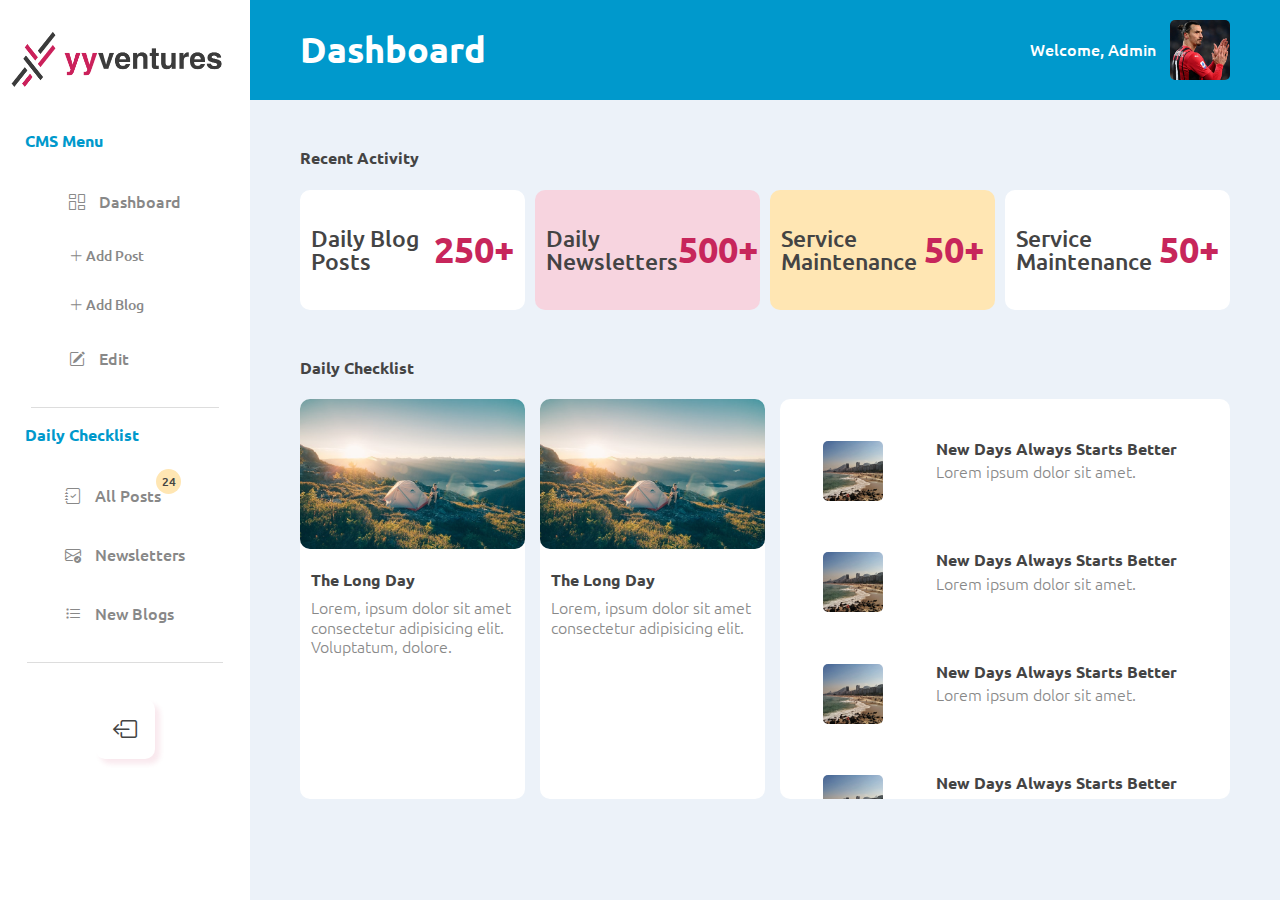
<file: index.html>
<!DOCTYPE html>
<html lang="en">
<head>
    <meta charset="UTF-8">
    <meta http-equiv="X-UA-Compatible" content="IE=edge">
    <meta name="viewport" content="width=device-width, initial-scale=1.0">
    <link rel="stylesheet" href="./styles/index.css">
    <link rel="stylesheet" href="https://cdn.jsdelivr.net/npm/bootstrap-icons@1.8.1/font/bootstrap-icons.css">
    <title>YY Ventures Admin Dashboard</title>
</head>
<body>
    <!-- main -->
    <section class="main-container">
        <aside class="aside-left">
            <section class="logo-container">
                <img src="./assets/yyv-logo.png" alt="">
            </section>
            <section class="title-container">
                <h6>CMS Menu</h6>
            </section>
            <section class="menu-list">
                <ul>
                    <li><a href="#"><i class="bi bi-columns-gap"></i> Dashboard</a></li>
                    <button id="accordion"><i class="bi bi-plus-lg"></i> Add Post</button>
                    <li class="append"><a href="#"><i class="bi bi-dot"></i>Add Post</a></li>
                    <button id="accordion"><i class="bi bi-plus-lg"></i> Add Blog</button>
                    <li class="append"><a href="#"><i class="bi bi-dot"></i>Add Blog</a></li>
                    <li><a href="#"><i class="bi bi-pencil-square"></i> Edit</a></li>
                </ul>
            </section>
            <section class="title-container">
                <h6>Daily Checklist</h6>
            </section>
            <section class="post-list">
                <ul>
                    <li><a href="#"><i class="bi bi-journal-check"></i> All Posts <span class="notified">24</span></a></li>
                    <li><a href="#"><i class="bi bi-envelope-check"></i> Newsletters</a></li>
                    <li><a href="#"><i class="bi bi-list-task"></i> New Blogs</a></li>
                </ul>
            </section>
            <section class="log-out">
                <button title="logout"><i class="bi bi-box-arrow-left"></i></button>
            </section>
        </aside>
        <main class="main-center">
            <section class="main-center-header">
                <div>
                    <h3>Dashboard</h3>
                </div>
                <div class="main-center-header-content flex-around">
                    <p>Welcome, Admin</p>
                    <img src="./assets/players/ibrahimovic.jpg" alt="" id="profileBtn">
                    <div class="profile-container" id="profileContainer">
                        <ul>
                            <li><a href="#">Profile</a></li>
                            <li><a href="#">Edit Profile</a></li>
                            <li><a href="#">Logout</a></li>
                        </ul>
                    </div>
                </div>
            </section>
            <section class="title-container-1">
                <h6>Recent Activity</h6>
            </section>
            <section class="performance-container">
                <div class="performance">
                    <h5>Daily Blog Posts</h5>
                    <h3>250+</h3>
                </div>
                <div class="performance">
                    <h5>Daily Newsletters</h5>
                    <h3>500+</h3>
                </div>
                <div class="performance">
                    <h5>Service Maintenance</h5>
                    <h3>50+</h3>
                </div>
                <div class="performance">
                    <h5>Service Maintenance</h5>
                    <h3>50+</h3>
                </div>
            </section>
            <section class="title-container-2">
                <h6>Daily Checklist</h6>
            </section>
            <section class="latest-posts">
                <div class="daily-post">
                    <div>
                        <img src="./assets/post.jpg" alt="">
                    </div>
                    <div class="post-content">
                        <h6>The Long Day</h6>
                        <p>Lorem, ipsum dolor sit amet consectetur adipisicing elit. Voluptatum, dolore.</p>
                    </div>
                </div>
                <div class="daily-post">
                    <div>
                        <img src="./assets/post.jpg" alt="">
                    </div>
                    <div class="post-content">
                        <h6>The Long Day</h6>
                        <p>Lorem, ipsum dolor sit amet consectetur adipisicing elit.</p>
                    </div>
                </div>
                <div class="daily-checklist">
                    <ul>
                        <li>
                            <div>
                                <img src="./assets/list.jpg" alt="">
                            </div>
                            <div class="px-10">
                                <h6>New Days Always Starts Better</h6>
                                <p>Lorem ipsum dolor sit amet.</p>
                            </div>
                        </li>
                        <li>
                            <div>
                                <img src="./assets/list.jpg" alt="">
                            </div>
                            <div class="px-10">
                                <h6>New Days Always Starts Better</h6>
                                <p>Lorem ipsum dolor sit amet.</p>
                            </div>
                        </li>
                        <li>
                            <div>
                                <img src="./assets/list.jpg" alt="">
                            </div>
                            <div class="px-10">
                                <h6>New Days Always Starts Better</h6>
                                <p>Lorem ipsum dolor sit amet.</p>
                            </div>
                        </li>
                        <li>
                            <div>
                                <img src="./assets/list.jpg" alt="">
                            </div>
                            <div class="px-10">
                                <h6>New Days Always Starts Better</h6>
                                <p>Lorem ipsum dolor sit amet.</p>
                            </div>
                        </li>
                    </ul>
                </div>
            </section>
        </main>
    </section>
    <script src="./scripts/accordion.js"></script>
</body>
</html>
</file>
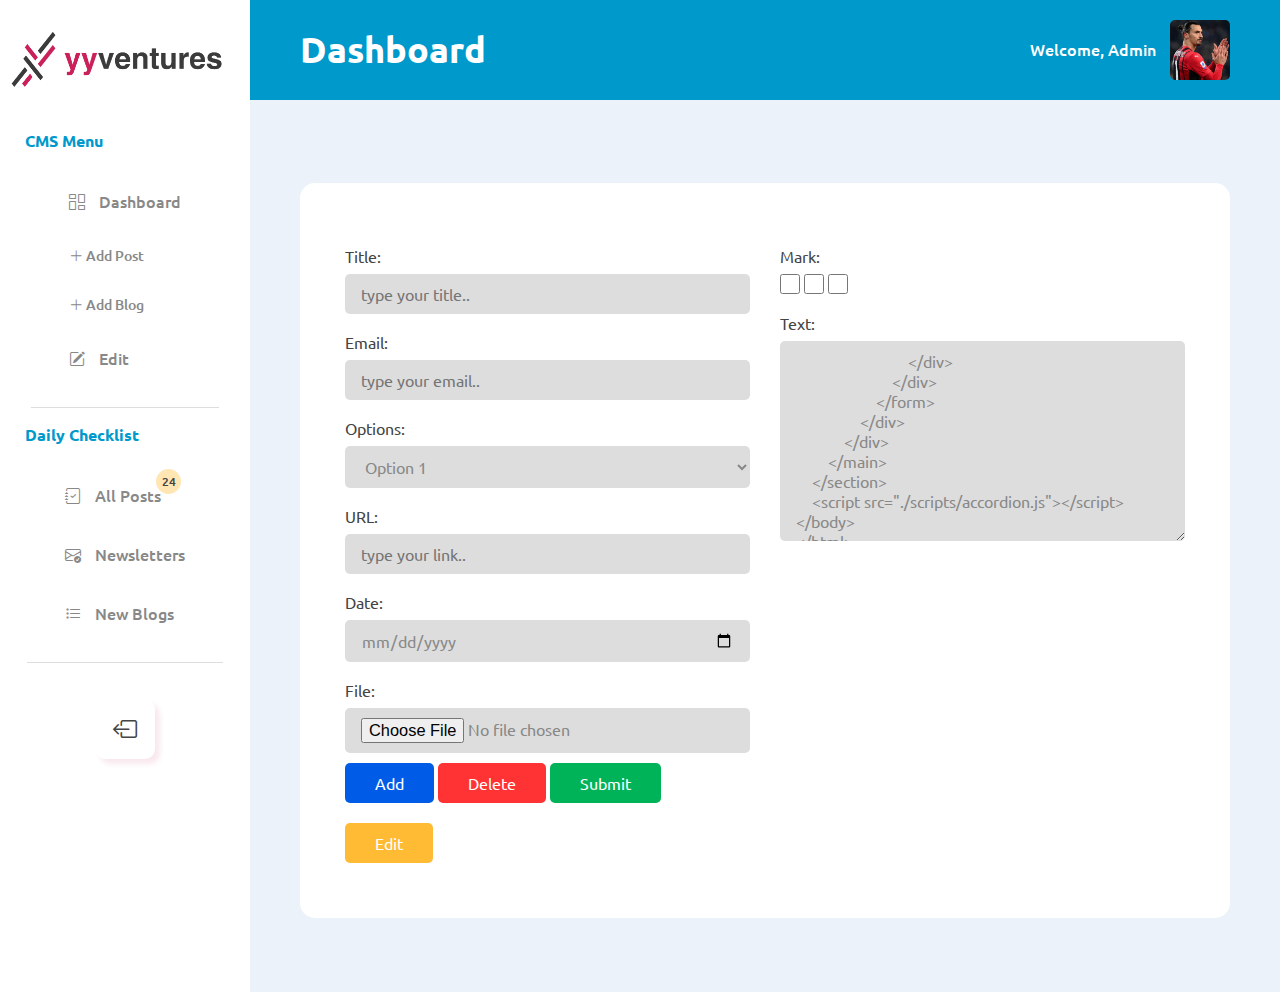
<file: add-post.html>
<!DOCTYPE html>
<html lang="en">
<head>
    <meta charset="UTF-8">
    <meta http-equiv="X-UA-Compatible" content="IE=edge">
    <meta name="viewport" content="width=device-width, initial-scale=1.0">
    <link rel="stylesheet" href="./styles/addPost/addPost.css">
    <link rel="stylesheet" href="https://cdn.jsdelivr.net/npm/bootstrap-icons@1.8.1/font/bootstrap-icons.css">
    <title>YY Ventures Admin Dashboard</title>
</head>
<body>
    <!-- main -->
    <section class="main-container">
        <aside class="aside-left">
            <section class="logo-container">
                <img src="./assets/yyv-logo.png" alt="">
            </section>
            <section class="title-container">
                <h6>CMS Menu</h6>
            </section>
            <section class="menu-list">
                <ul>
                    <li><a href="#"><i class="bi bi-columns-gap"></i> Dashboard</a></li>
                    <button id="accordion"><i class="bi bi-plus-lg"></i> Add Post</button>
                    <li class="append"><a href="#"><i class="bi bi-dot"></i>Add Post</a></li>
                    <button id="accordion"><i class="bi bi-plus-lg"></i> Add Blog</button>
                    <li class="append"><a href="#"><i class="bi bi-dot"></i>Add Blog</a></li>
                    <li><a href="#"><i class="bi bi-pencil-square"></i> Edit</a></li>
                </ul>
            </section>
            <section class="title-container">
                <h6>Daily Checklist</h6>
            </section>
            <section class="post-list">
                <ul>
                    <li><a href="#"><i class="bi bi-journal-check"></i> All Posts <span class="notified">24</span></a></li>
                    <li><a href="#"><i class="bi bi-envelope-check"></i> Newsletters</a></li>
                    <li><a href="#"><i class="bi bi-list-task"></i> New Blogs</a></li>
                </ul>
            </section>
            <section class="log-out">
                <button title="logout"><i class="bi bi-box-arrow-left"></i></button>
            </section>
        </aside>
        <main class="main-center">
            <section class="main-center-header">
                <div>
                    <h3>Dashboard</h3>
                </div>
                <div class="main-center-header-content flex-around">
                    <p>Welcome, Admin</p>
                    <img src="./assets/players/ibrahimovic.jpg" alt="" id="profileBtn">
                    <div class="profile-container" id="profileContainer">
                        <ul>
                            <li><a href="#">Profile</a></li>
                            <li><a href="#">Edit Profile</a></li>
                            <li><a href="#">Logout</a></li>
                        </ul>
                    </div>
                </div>
            </section>
            <div class="main-center-body">
                <div class="section-container">
                    <form>
                        <!-- form left -->
                        <div class="pxy-15">
                            <div class="input-container">
                                <label>Title:</label>
                                <input type="text" placeholder="type your title..">
                            </div>
                            <div class="input-container">
                                <label>Email:</label>
                                <input type="email" placeholder="type your email..">
                            </div>
                            <div class="input-container">
                                <label>Options:</label>
                                <select>
                                    <option value="1">Option 1</option>
                                    <option value="2">Option 2</option>
                                    <option value="3">Option 3</option>
                                </select>
                            </div>
                            <div class="input-container">
                                <label>URL:</label>
                                <input type="url" placeholder="type your link..">
                            </div>
                            <div class="input-container">
                                <label>Date:</label>
                                <input type="date" placeholder="type your link..">
                            </div>
                            <div class="input-container">
                                <label>File:</label>
                                <input type="file" />
                            </div>
                            <div>
                                <button class="btn btn-primary">Add</button>
                                <button class="btn btn-danger">Delete</button>
                                <button class="btn btn-submit">Submit</button>
                                <button class="btn btn-pending">Edit</button>
                            </div>
                        </div>
                        <!-- form right -->
                        <div class="pxy-15">
                            <div class="input-container input-container-checkbox">
                                <label>Mark:</label>
                                <input type="checkbox">
                                <input type="checkbox">
                                <input type="checkbox">
                            </div>
                            <div class="input-container">
                                <label>Text:</label>
                                <textarea type="text" placeholder="type your text.."/>
                            </div>
                        </div>
                    </form>
                </div>
            </div>
        </main>
    </section>
    <script src="./scripts/accordion.js"></script>
</body>
</html>
</file>
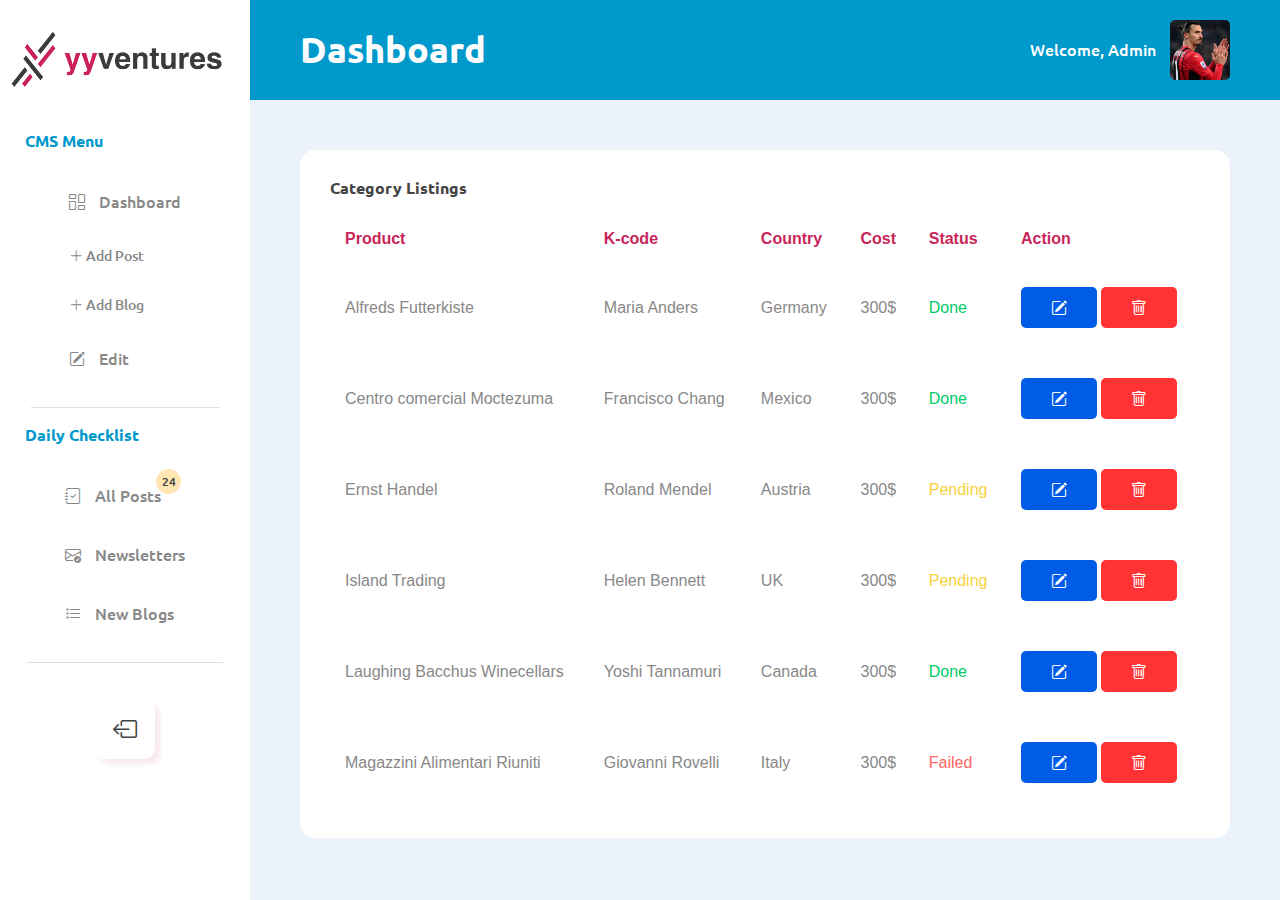
<file: listings.html>
<!DOCTYPE html>
<html lang="en">
<head>
    <meta charset="UTF-8">
    <meta http-equiv="X-UA-Compatible" content="IE=edge">
    <meta name="viewport" content="width=device-width, initial-scale=1.0">
    <link rel="stylesheet" href="./styles/listings/listings.css">
    <link rel="stylesheet" href="https://cdn.jsdelivr.net/npm/bootstrap-icons@1.8.1/font/bootstrap-icons.css">
    <title>YY Ventures Admin Dashboard</title>
</head>
<body>
    <!-- main -->
    <section class="main-container">
        <aside class="aside-left">
            <section class="logo-container">
                <img src="./assets/yyv-logo.png" alt="">
            </section>
            <section class="title-container">
                <h6>CMS Menu</h6>
            </section>
            <section class="menu-list">
                <ul>
                    <li><a href="#"><i class="bi bi-columns-gap"></i> Dashboard</a></li>
                    <button id="accordion"><i class="bi bi-plus-lg"></i> Add Post</button>
                    <li class="append"><a href="#"><i class="bi bi-dot"></i>Add Post</a></li>
                    <button id="accordion"><i class="bi bi-plus-lg"></i> Add Blog</button>
                    <li class="append"><a href="#"><i class="bi bi-dot"></i>Add Blog</a></li>
                    <li><a href="#"><i class="bi bi-pencil-square"></i> Edit</a></li>
                </ul>
            </section>
            <section class="title-container">
                <h6>Daily Checklist</h6>
            </section>
            <section class="post-list">
                <ul>
                    <li><a href="#"><i class="bi bi-journal-check"></i> All Posts <span class="notified">24</span></a></li>
                    <li><a href="#"><i class="bi bi-envelope-check"></i> Newsletters</a></li>
                    <li><a href="#"><i class="bi bi-list-task"></i> New Blogs</a></li>
                </ul>
            </section>
            <section class="log-out">
                <button title="logout"><i class="bi bi-box-arrow-left"></i></button>
            </section>
        </aside>
        <main class="main-center">
            <section class="main-center-header">
                <div>
                    <h3>Dashboard</h3>
                </div>
                <div class="main-center-header-content flex-around">
                    <p>Welcome, Admin</p>
                    <img src="./assets/players/ibrahimovic.jpg" alt="" id="profileBtn">
                    <div class="profile-container" id="profileContainer">
                        <ul>
                            <li><a href="#">Profile</a></li>
                            <li><a href="#">Edit Profile</a></li>
                            <li><a href="#">Logout</a></li>
                        </ul>
                    </div>
                </div>
            </section>
            <div class="section-container">
                <section class="title-container-1">
                    <h6>Category Listings</h6>
                </section>
                <section class="listings-container">
                    <table>
                        <tr>
                            <th>Product</th>
                            <th>K-code</th>
                            <th>Country</th>
                            <th>Cost</th>
                            <th>Status</th>
                            <th>Action</th>
                        </tr>
                        <tr>
                            <td>Alfreds Futterkiste</td>
                            <td>Maria Anders</td>
                            <td>Germany</td>
                            <td>300$</td>
                            <td class="done">Done</td>
                            <td>
                                <button class="btn btn-primary"><i class="bi bi-pencil-square"></i></button>
                                <button class="btn btn-danger ml-1"><i class="bi bi-trash"></i></button>
                            </td>
                        </tr>
                        <tr>
                            <td>Centro comercial Moctezuma</td>
                            <td>Francisco Chang</td>
                            <td>Mexico</td>
                            <td>300$</td>
                            <td class="done">Done</td>
                            <td>
                                <button class="btn btn-primary"><i class="bi bi-pencil-square"></i></button>
                                <button class="btn btn-danger ml-1"><i class="bi bi-trash"></i></button>
                            </td>
                        </tr>
                        <tr>
                            <td>Ernst Handel</td>
                            <td>Roland Mendel</td>
                            <td>Austria</td>
                            <td>300$</td>
                            <td class="pending">Pending</td>
                            <td>
                                <button class="btn btn-primary"><i class="bi bi-pencil-square"></i></button>
                                <button class="btn btn-danger ml-1"><i class="bi bi-trash"></i></button>
                            </td>
                        </tr>
                        <tr>
                            <td>Island Trading</td>
                            <td>Helen Bennett</td>
                            <td>UK</td>
                            <td>300$</td>
                            <td class="pending">Pending</td>
                            <td>
                                <button class="btn btn-primary"><i class="bi bi-pencil-square"></i></button>
                                <button class="btn btn-danger ml-1"><i class="bi bi-trash"></i></button>
                            </td>
                        </tr>
                        <tr>
                            <td>Laughing Bacchus Winecellars</td>
                            <td>Yoshi Tannamuri</td>
                            <td>Canada</td>
                            <td>300$</td>
                            <td class="done">Done</td>
                            <td>
                                <button class="btn btn-primary"><i class="bi bi-pencil-square"></i></button>
                                <button class="btn btn-danger ml-1"><i class="bi bi-trash"></i></button>
                            </td>
                        </tr>
                        <tr>
                            <td>Magazzini Alimentari Riuniti</td>
                            <td>Giovanni Rovelli</td>
                            <td>Italy</td>
                            <td>300$</td>
                            <td class="canceled">Failed</td>
                            <td>
                                <button class="btn btn-primary"><i class="bi bi-pencil-square"></i></button>
                                <button class="btn btn-danger ml-1"><i class="bi bi-trash"></i></button>
                            </td>
                        </tr>
                    </table>
                </section>
            </div>
        </main>
    </section>
    <script src="./scripts/accordion.js"></script>
</body>
</html>
</file>
<file: styles/index.css>
@import url("https://fonts.googleapis.com/css2?family=Ubuntu:ital,wght@0,300;0,400;0,500;0,700;1,300;1,400;1,500;1,700&display=swap");
* {
  margin: 0;
  padding: 0;
  -webkit-box-sizing: border-box;
          box-sizing: border-box;
}

html {
  scrollbar-color: #c7265b #ddd;
  scrollbar-width: thin;
}

body {
  overflow-x: hidden;
  font-family: 'Ubuntu', sans-serif;
  line-height: 1;
}

h1 {
  font-size: calc(18px + 2vw);
  font-weight: 900;
}

@media screen and (max-width: 600px) {
  h1 {
    font-size: 24px;
  }
}

h2 {
  font-size: calc(14px + 2vw);
  font-weight: 700;
}

@media screen and (max-width: 600px) {
  h2 {
    font-size: 20px;
  }
}

h3 {
  font-size: calc(10px + 2vw);
  font-weight: 600;
}

@media screen and (max-width: 600px) {
  h3 {
    font-size: 18px;
  }
}

h5 {
  font-size: calc(10px + 1vw);
  font-weight: 500;
}

@media screen and (max-width: 600px) {
  h5 {
    font-size: 18px;
  }
}

h6 {
  font-size: calc(10px + 0.5vw);
  font-weight: 700;
}

@media screen and (max-width: 600px) {
  h6 {
    font-size: 16px;
  }
}

p {
  font-size: calc(10px + 0.5vw);
  font-weight: 300;
  line-height: 1.2;
}

@media screen and (max-width: 600px) {
  p {
    font-size: 16px;
  }
}

a {
  text-decoration: none;
}

input, textarea, select {
  width: 100%;
  outline: 0;
  border: 0;
  padding: 10px 16px;
  font-size: calc(10px + 0.5vw);
  border-radius: 5px;
  color: #888;
  background-color: #fff;
  font-family: 'Ubuntu', sans-serif;
}

@media screen and (max-width: 600px) {
  input, textarea, select {
    font-size: 16px;
  }
}

ul li {
  list-style-type: none;
}

.active {
  color: #444;
}

.user-active {
  border: 3px solid #00cc66;
}

.post-active {
  background-color: #c7265b;
  color: #fff;
}

.px-10 {
  padding: 0 10px;
}

.pxy-15 {
  padding: 15px;
}

.ml-1 {
  margin-left: 10px;
}

.flex-around {
  display: -webkit-box;
  display: -ms-flexbox;
  display: flex;
  -webkit-box-align: center;
      -ms-flex-align: center;
          align-items: center;
  -webkit-box-pack: justify;
      -ms-flex-pack: justify;
          justify-content: space-between;
}

button {
  font-family: 'Ubuntu', sans-serif;
  outline: 0;
  border: 0;
}

.btn {
  outline: 0;
  border: 0;
  width: -webkit-fit-content;
  width: -moz-fit-content;
  width: fit-content;
  padding: 10px 30px;
  margin: 10px 0;
  font-size: 16px;
  border-radius: 5px;
  display: -webkit-box;
  display: -ms-flexbox;
  display: flex;
  -webkit-box-align: center;
      -ms-flex-align: center;
          align-items: center;
  -webkit-box-pack: center;
      -ms-flex-pack: center;
          justify-content: center;
  cursor: pointer;
  display: inline-block;
}

.btn-primary {
  background-color: #005ce6;
  color: #fff;
}

.btn-danger {
  background-color: #ff3333;
  color: #fff;
}

.btn-submit {
  background-color: #00b359;
  color: #fff;
}

.btn-pending {
  background-color: #ffbb33;
  color: #fff;
}

.done {
  color: #00cc66;
}

.pending {
  color: #ffe6b3;
}

.canceled {
  color: #ff6666;
}

.section-container {
  margin-top: 100px;
  background-color: #fff;
  padding: 30px;
  border-radius: 15px;
}

.aside-left {
  width: 250px;
  height: 100vh;
  background-color: #fff;
  position: fixed;
  top: 0;
  left: 0;
  overflow-y: scroll;
  scrollbar-color: #c7265b #fff;
  scrollbar-width: thin;
}

.aside-left .logo-container {
  height: 120px;
  display: -webkit-box;
  display: -ms-flexbox;
  display: flex;
  -webkit-box-align: center;
      -ms-flex-align: center;
          align-items: center;
  -webkit-box-pack: center;
      -ms-flex-pack: center;
          justify-content: center;
}

.aside-left .logo-container img {
  height: 90px;
}

.aside-left .title-container {
  margin-top: 5%;
  padding-left: 10%;
  display: -webkit-box;
  display: -ms-flexbox;
  display: flex;
  -webkit-box-align: center;
      -ms-flex-align: center;
          align-items: center;
  -webkit-box-pack: start;
      -ms-flex-pack: start;
          justify-content: flex-start;
}

.aside-left .title-container h6 {
  color: #0099cc;
}

.aside-left .menu-list {
  padding: 2.5%;
  display: -webkit-box;
  display: -ms-flexbox;
  display: flex;
  -webkit-box-align: center;
      -ms-flex-align: center;
          align-items: center;
  -webkit-box-pack: center;
      -ms-flex-pack: center;
          justify-content: center;
}

.aside-left .menu-list ul {
  padding: 5% 2.5% 10% 2.5%;
  border-bottom: 1px solid #ddd;
}

.aside-left .menu-list ul li {
  padding: 16px 32px;
  margin-top: 10px;
  border-radius: 8px;
  -webkit-transition: 0.3s;
  transition: 0.3s;
}

.aside-left .menu-list ul li:hover a {
  color: #444;
}

.aside-left .menu-list ul li a {
  color: #888;
  font-weight: 500;
}

.aside-left .menu-list ul li a i {
  padding-right: 10px;
}

.aside-left .menu-list ul button {
  width: -webkit-fit-content;
  width: -moz-fit-content;
  width: fit-content;
  outline: 0;
  border: 0;
  padding: 10px 32px;
  color: #888;
  font-size: calc(8px + 0.5vw);
  font-weight: 500;
  cursor: pointer;
  display: block;
  background-color: #fff;
  margin-top: 10px;
}

.aside-left .menu-list ul .append {
  width: -webkit-fit-content;
  width: -moz-fit-content;
  width: fit-content;
  padding: 10px 32px;
  margin-left: 10px;
  display: none;
  -webkit-animation: 0.2s opacity;
          animation: 0.2s opacity;
  margin-top: 0;
  font-size: calc(8px + 0.5vw);
}

.aside-left .post-list {
  padding: 2.5%;
  display: -webkit-box;
  display: -ms-flexbox;
  display: flex;
  -webkit-box-align: center;
      -ms-flex-align: center;
          align-items: center;
  -webkit-box-pack: center;
      -ms-flex-pack: center;
          justify-content: center;
}

.aside-left .post-list ul {
  padding: 5% 2.5% 10% 2.5%;
  border-bottom: 1px solid #ddd;
}

.aside-left .post-list ul li {
  width: 100%;
  padding: 16px 32px;
  margin-top: 10px;
  border-radius: 8px;
  -webkit-transition: 0.3s;
  transition: 0.3s;
}

.aside-left .post-list ul li:hover a {
  color: #444;
}

.aside-left .post-list ul li a {
  color: #888;
  font-weight: 500;
  position: relative;
}

.aside-left .post-list ul li a i {
  padding-right: 10px;
}

.aside-left .post-list ul li a .notified {
  background-color: #ffe6b3;
  color: #444;
  position: absolute;
  height: 25px;
  width: 25px;
  border-radius: 50%;
  display: -webkit-inline-box;
  display: -ms-inline-flexbox;
  display: inline-flex;
  -webkit-box-align: center;
      -ms-flex-align: center;
          align-items: center;
  -webkit-box-pack: center;
      -ms-flex-pack: center;
          justify-content: center;
  top: -15px;
  right: -20px;
  font-size: 12px;
  font-weight: 500;
}

.aside-left .log-out {
  position: relative;
  height: 120px;
  width: 100%;
  bottom: 0;
  left: 0;
  display: -webkit-box;
  display: -ms-flexbox;
  display: flex;
  -webkit-box-align: center;
      -ms-flex-align: center;
          align-items: center;
  -webkit-box-pack: center;
      -ms-flex-pack: center;
          justify-content: center;
}

.aside-left .log-out button {
  background-color: #fff;
  color: #444;
  width: 60px;
  height: 60px;
  font-size: 24px;
  border-radius: 10px;
  -webkit-box-shadow: 5px 5px 5px rgba(199, 38, 91, 0.1);
          box-shadow: 5px 5px 5px rgba(199, 38, 91, 0.1);
  display: -webkit-inline-box;
  display: -ms-inline-flexbox;
  display: inline-flex;
  -webkit-box-align: center;
      -ms-flex-align: center;
          align-items: center;
  -webkit-box-pack: center;
      -ms-flex-pack: center;
          justify-content: center;
  cursor: pointer;
}

@-webkit-keyframes opacity {
  0% {
    opacity: 0;
  }
  100% {
    opacity: 1;
  }
}

@keyframes opacity {
  0% {
    opacity: 0;
  }
  100% {
    opacity: 1;
  }
}

.main-center {
  width: calc(100vw - 250px);
  min-height: calc(max(100vh, 700px));
  background-color: #ecf2f9;
  padding: 50px;
  margin-left: 250px;
  position: relative;
}

.main-center-header {
  height: 100px;
  padding: 1% 50px;
  background-color: #0099cc;
  position: fixed;
  width: calc(100vw - 250px);
  top: 0;
  left: 250px;
  display: -webkit-box;
  display: -ms-flexbox;
  display: flex;
  -webkit-box-align: center;
      -ms-flex-align: center;
          align-items: center;
  -webkit-box-pack: justify;
      -ms-flex-pack: justify;
          justify-content: space-between;
}

.main-center-header-content {
  width: 200px;
  position: relative;
}

.main-center-header-content img {
  height: 60px;
  width: 60px;
  border-radius: 5px;
  cursor: pointer;
}

.main-center-header-content p {
  color: #fff;
  font-weight: 500;
}

.main-center-header-content .profile-container {
  display: none;
  position: absolute;
  width: 200px;
  padding: 2.5%;
  background-color: #fff;
  top: 100%;
  border-radius: 10px;
  -webkit-box-shadow: 5px 5px 5px rgba(0, 0, 0, 0.1);
          box-shadow: 5px 5px 5px rgba(0, 0, 0, 0.1);
  -webkit-animation: opacity 0.3s;
          animation: opacity 0.3s;
}

.main-center-header-content .profile-container ul li {
  padding: 15px;
  text-align: center;
}

.main-center-header-content .profile-container ul li a {
  color: #888;
  -webkit-transition: 0.3s;
  transition: 0.3s;
}

.main-center-header-content .profile-container ul li a:hover {
  color: #444;
}

.main-center-header h3 {
  color: #fff;
}

.main-center .performance-container {
  margin-top: 2.5%;
  display: -ms-grid;
  display: grid;
  -ms-grid-columns: 1fr 1fr 1fr 1fr;
      grid-template-columns: 1fr 1fr 1fr 1fr;
  gap: 10px;
}

.main-center .performance-container .performance {
  width: 100%;
  padding: 5%;
  border-radius: 10px;
  height: calc(max(120px, 100px));
  display: -webkit-box;
  display: -ms-flexbox;
  display: flex;
  -ms-flex-pack: distribute;
      justify-content: space-around;
  -webkit-box-align: center;
      -ms-flex-align: center;
          align-items: center;
}

.main-center .performance-container .performance h5 {
  color: #444;
}

.main-center .performance-container .performance:nth-child(1) {
  background-color: #fff;
}

.main-center .performance-container .performance:nth-child(2) {
  background-color: #f7d4df;
}

.main-center .performance-container .performance:nth-child(3) {
  background-color: #ffe6b3;
}

.main-center .performance-container .performance:nth-child(4) {
  background-color: #fff;
}

.main-center .performance-container .performance h3 {
  color: #c7265b;
}

.main-center .title-container-1 {
  margin-top: 100px;
}

.main-center .title-container-1 h6 {
  color: #444;
}

.main-center .title-container-2 {
  margin-top: 50px;
}

.main-center .title-container-2 h6 {
  color: #444;
}

.main-center .latest-posts {
  margin-top: 2.5%;
  display: -ms-grid;
  display: grid;
  -ms-grid-columns: 1fr 1fr 2fr;
      grid-template-columns: 1fr 1fr 2fr;
  gap: 15px;
}

.main-center .latest-posts .daily-post {
  height: 400px;
  background-color: #fff;
  border-radius: 10px;
  cursor: pointer;
  -webkit-transition: 0.3s;
  transition: 0.3s;
}

.main-center .latest-posts .daily-post:hover {
  background-color: #c7265b;
  color: #fff;
}

.main-center .latest-posts .daily-post:hover .post-content h6 {
  color: #fff;
}

.main-center .latest-posts .daily-post:hover .post-content p {
  color: #fff;
}

.main-center .latest-posts .daily-post img {
  width: 100%;
  border-radius: 10px;
}

.main-center .latest-posts .daily-post .post-content {
  padding: 5% 5% 10% 5%;
}

.main-center .latest-posts .daily-post .post-content h6 {
  margin-top: 10px;
  color: #444;
}

.main-center .latest-posts .daily-post .post-content p {
  margin-top: 10px;
  color: #888;
}

.main-center .latest-posts .daily-checklist {
  padding: 2.5% 5%;
  background-color: #fff;
  border-radius: 10px;
  overflow-y: scroll;
  height: 400px;
  scrollbar-color: #c7265b #fff;
  scrollbar-width: thin;
}

.main-center .latest-posts .daily-checklist ul li {
  margin-top: 10px;
  padding: 5%;
  background-color: #fff;
  display: -webkit-box;
  display: -ms-flexbox;
  display: flex;
  -webkit-box-align: start;
      -ms-flex-align: start;
          align-items: flex-start;
  -webkit-box-pack: justify;
      -ms-flex-pack: justify;
          justify-content: space-between;
  cursor: pointer;
  border-radius: 10px;
  -webkit-transition: 0.3s;
  transition: 0.3s;
}

.main-center .latest-posts .daily-checklist ul li:hover {
  -webkit-box-shadow: 5px 5px 5px rgba(199, 38, 91, 0.1);
          box-shadow: 5px 5px 5px rgba(199, 38, 91, 0.1);
}

.main-center .latest-posts .daily-checklist ul li img {
  height: 60px;
  width: 60px;
  -o-object-fit: cover;
     object-fit: cover;
  border-radius: 5px;
}

.main-center .latest-posts .daily-checklist ul li h6 {
  color: #444;
}

.main-center .latest-posts .daily-checklist ul li p {
  margin-top: 5px;
  color: #888;
}

@keyframes opacity {
  0% {
    opacity: 0;
  }
  100% {
    opacity: 1;
  }
}

.main-container {
  display: -ms-grid;
  display: grid;
  -ms-grid-columns: 300px 900px;
      grid-template-columns: 300px 900px;
}

@media screen and (max-width: 600px) {
  .main-container {
    -ms-grid-columns: 1fr;
        grid-template-columns: 1fr;
  }
}
/*# sourceMappingURL=index.css.map */
</file>
<file: styles/addPost/addPost.css>
@import url("https://fonts.googleapis.com/css2?family=Ubuntu:ital,wght@0,300;0,400;0,500;0,700;1,300;1,400;1,500;1,700&display=swap");
* {
  margin: 0;
  padding: 0;
  -webkit-box-sizing: border-box;
          box-sizing: border-box;
}

html {
  scrollbar-color: #c7265b #ddd;
  scrollbar-width: thin;
}

body {
  overflow-x: hidden;
  font-family: 'Ubuntu', sans-serif;
  line-height: 1;
}

h1 {
  font-size: calc(18px + 2vw);
  font-weight: 900;
}

@media screen and (max-width: 600px) {
  h1 {
    font-size: 24px;
  }
}

h2 {
  font-size: calc(14px + 2vw);
  font-weight: 700;
}

@media screen and (max-width: 600px) {
  h2 {
    font-size: 20px;
  }
}

h3 {
  font-size: calc(10px + 2vw);
  font-weight: 600;
}

@media screen and (max-width: 600px) {
  h3 {
    font-size: 18px;
  }
}

h5 {
  font-size: calc(10px + 1vw);
  font-weight: 500;
}

@media screen and (max-width: 600px) {
  h5 {
    font-size: 18px;
  }
}

h6 {
  font-size: calc(10px + 0.5vw);
  font-weight: 700;
}

@media screen and (max-width: 600px) {
  h6 {
    font-size: 16px;
  }
}

p {
  font-size: calc(10px + 0.5vw);
  font-weight: 300;
  line-height: 1.2;
}

@media screen and (max-width: 600px) {
  p {
    font-size: 16px;
  }
}

a {
  text-decoration: none;
}

input, textarea, select {
  width: 100%;
  outline: 0;
  border: 0;
  padding: 10px 16px;
  font-size: calc(10px + 0.5vw);
  border-radius: 5px;
  color: #888;
  background-color: #fff;
  font-family: 'Ubuntu', sans-serif;
}

@media screen and (max-width: 600px) {
  input, textarea, select {
    font-size: 16px;
  }
}

ul li {
  list-style-type: none;
}

.active {
  color: #444;
}

.user-active {
  border: 3px solid #00cc66;
}

.post-active {
  background-color: #c7265b;
  color: #fff;
}

.px-10 {
  padding: 0 10px;
}

.pxy-15 {
  padding: 15px;
}

.ml-1 {
  margin-left: 10px;
}

.flex-around {
  display: -webkit-box;
  display: -ms-flexbox;
  display: flex;
  -webkit-box-align: center;
      -ms-flex-align: center;
          align-items: center;
  -webkit-box-pack: justify;
      -ms-flex-pack: justify;
          justify-content: space-between;
}

button {
  font-family: 'Ubuntu', sans-serif;
  outline: 0;
  border: 0;
}

.btn {
  outline: 0;
  border: 0;
  width: -webkit-fit-content;
  width: -moz-fit-content;
  width: fit-content;
  padding: 10px 30px;
  margin: 10px 0;
  font-size: 16px;
  border-radius: 5px;
  display: -webkit-box;
  display: -ms-flexbox;
  display: flex;
  -webkit-box-align: center;
      -ms-flex-align: center;
          align-items: center;
  -webkit-box-pack: center;
      -ms-flex-pack: center;
          justify-content: center;
  cursor: pointer;
  display: inline-block;
}

.btn-primary {
  background-color: #005ce6;
  color: #fff;
}

.btn-danger {
  background-color: #ff3333;
  color: #fff;
}

.btn-submit {
  background-color: #00b359;
  color: #fff;
}

.btn-pending {
  background-color: #ffbb33;
  color: #fff;
}

.done {
  color: #00cc66;
}

.pending {
  color: #ffe6b3;
}

.canceled {
  color: #ff6666;
}

.section-container {
  margin-top: 100px;
  background-color: #fff;
  padding: 30px;
  border-radius: 15px;
}

.aside-left {
  width: 250px;
  height: 100vh;
  background-color: #fff;
  position: fixed;
  top: 0;
  left: 0;
  overflow-y: scroll;
  scrollbar-color: #c7265b #fff;
  scrollbar-width: thin;
}

.aside-left .logo-container {
  height: 120px;
  display: -webkit-box;
  display: -ms-flexbox;
  display: flex;
  -webkit-box-align: center;
      -ms-flex-align: center;
          align-items: center;
  -webkit-box-pack: center;
      -ms-flex-pack: center;
          justify-content: center;
}

.aside-left .logo-container img {
  height: 90px;
}

.aside-left .title-container {
  margin-top: 5%;
  padding-left: 10%;
  display: -webkit-box;
  display: -ms-flexbox;
  display: flex;
  -webkit-box-align: center;
      -ms-flex-align: center;
          align-items: center;
  -webkit-box-pack: start;
      -ms-flex-pack: start;
          justify-content: flex-start;
}

.aside-left .title-container h6 {
  color: #0099cc;
}

.aside-left .menu-list {
  padding: 2.5%;
  display: -webkit-box;
  display: -ms-flexbox;
  display: flex;
  -webkit-box-align: center;
      -ms-flex-align: center;
          align-items: center;
  -webkit-box-pack: center;
      -ms-flex-pack: center;
          justify-content: center;
}

.aside-left .menu-list ul {
  padding: 5% 2.5% 10% 2.5%;
  border-bottom: 1px solid #ddd;
}

.aside-left .menu-list ul li {
  padding: 16px 32px;
  margin-top: 10px;
  border-radius: 8px;
  -webkit-transition: 0.3s;
  transition: 0.3s;
}

.aside-left .menu-list ul li:hover a {
  color: #444;
}

.aside-left .menu-list ul li a {
  color: #888;
  font-weight: 500;
}

.aside-left .menu-list ul li a i {
  padding-right: 10px;
}

.aside-left .menu-list ul button {
  width: -webkit-fit-content;
  width: -moz-fit-content;
  width: fit-content;
  outline: 0;
  border: 0;
  padding: 10px 32px;
  color: #888;
  font-size: calc(8px + 0.5vw);
  font-weight: 500;
  cursor: pointer;
  display: block;
  background-color: #fff;
  margin-top: 10px;
}

.aside-left .menu-list ul .append {
  width: -webkit-fit-content;
  width: -moz-fit-content;
  width: fit-content;
  padding: 10px 32px;
  margin-left: 20px;
  display: none;
  -webkit-animation: 0.2s opacity;
          animation: 0.2s opacity;
  margin-top: 0;
  font-size: calc(8px + 0.5vw);
}

.aside-left .post-list {
  padding: 2.5%;
  display: -webkit-box;
  display: -ms-flexbox;
  display: flex;
  -webkit-box-align: center;
      -ms-flex-align: center;
          align-items: center;
  -webkit-box-pack: center;
      -ms-flex-pack: center;
          justify-content: center;
}

.aside-left .post-list ul {
  padding: 5% 2.5% 10% 2.5%;
  border-bottom: 1px solid #ddd;
}

.aside-left .post-list ul li {
  width: 100%;
  padding: 16px 32px;
  margin-top: 10px;
  border-radius: 8px;
  -webkit-transition: 0.3s;
  transition: 0.3s;
}

.aside-left .post-list ul li:hover a {
  color: #444;
}

.aside-left .post-list ul li a {
  color: #888;
  font-weight: 500;
  position: relative;
}

.aside-left .post-list ul li a i {
  padding-right: 10px;
}

.aside-left .post-list ul li a .notified {
  background-color: #ffe6b3;
  color: #444;
  position: absolute;
  height: 25px;
  width: 25px;
  border-radius: 50%;
  display: -webkit-inline-box;
  display: -ms-inline-flexbox;
  display: inline-flex;
  -webkit-box-align: center;
      -ms-flex-align: center;
          align-items: center;
  -webkit-box-pack: center;
      -ms-flex-pack: center;
          justify-content: center;
  top: -15px;
  right: -20px;
  font-size: 12px;
  font-weight: 500;
}

.aside-left .log-out {
  position: relative;
  height: 120px;
  width: 100%;
  bottom: 0;
  left: 0;
  display: -webkit-box;
  display: -ms-flexbox;
  display: flex;
  -webkit-box-align: center;
      -ms-flex-align: center;
          align-items: center;
  -webkit-box-pack: center;
      -ms-flex-pack: center;
          justify-content: center;
}

.aside-left .log-out button {
  background-color: #fff;
  color: #444;
  width: 60px;
  height: 60px;
  font-size: 24px;
  border-radius: 10px;
  -webkit-box-shadow: 5px 5px 5px rgba(199, 38, 91, 0.1);
          box-shadow: 5px 5px 5px rgba(199, 38, 91, 0.1);
  display: -webkit-inline-box;
  display: -ms-inline-flexbox;
  display: inline-flex;
  -webkit-box-align: center;
      -ms-flex-align: center;
          align-items: center;
  -webkit-box-pack: center;
      -ms-flex-pack: center;
          justify-content: center;
  cursor: pointer;
}

@-webkit-keyframes opacity {
  0% {
    opacity: 0;
  }
  100% {
    opacity: 1;
  }
}

@keyframes opacity {
  0% {
    opacity: 0;
  }
  100% {
    opacity: 1;
  }
}

.main-center {
  width: calc(100vw - 250px);
  min-height: calc(max(100vh, 700px));
  background-color: #ecf2f9;
  padding: 50px;
  margin-left: 250px;
  position: relative;
}

.main-center-header {
  height: 100px;
  padding: 1% 50px;
  background-color: #0099cc;
  position: fixed;
  width: calc(100vw - 250px);
  top: 0;
  left: 250px;
  display: -webkit-box;
  display: -ms-flexbox;
  display: flex;
  -webkit-box-align: center;
      -ms-flex-align: center;
          align-items: center;
  -webkit-box-pack: justify;
      -ms-flex-pack: justify;
          justify-content: space-between;
}

.main-center-header-content {
  width: 200px;
  position: relative;
}

.main-center-header-content img {
  height: 60px;
  width: 60px;
  border-radius: 5px;
  cursor: pointer;
}

.main-center-header-content p {
  color: #fff;
  font-weight: 500;
}

.main-center-header-content .profile-container {
  display: none;
  position: absolute;
  width: 200px;
  padding: 2.5%;
  background-color: #fff;
  top: 100%;
  border-radius: 10px;
  -webkit-box-shadow: 5px 5px 5px rgba(0, 0, 0, 0.1);
          box-shadow: 5px 5px 5px rgba(0, 0, 0, 0.1);
  -webkit-animation: opacity 0.3s;
          animation: opacity 0.3s;
}

.main-center-header-content .profile-container ul li {
  padding: 15px;
  text-align: center;
}

.main-center-header-content .profile-container ul li a {
  color: #888;
  -webkit-transition: 0.3s;
  transition: 0.3s;
}

.main-center-header-content .profile-container ul li a:hover {
  color: #444;
}

.main-center-header h3 {
  color: #fff;
}

.main-center-body {
  margin-top: 10px;
  padding: 2.5% 0;
}

.main-center-body form {
  display: -ms-grid;
  display: grid;
  -ms-grid-columns: 1fr 1fr;
      grid-template-columns: 1fr 1fr;
  width: 100%;
}

@media screen and (max-width: 600px) {
  .main-center-body form {
    width: 100%;
    -ms-grid-columns: 1fr;
        grid-template-columns: 1fr;
  }
}

.main-center-body form .input-container {
  margin-top: 10px;
}

.main-center-body form .input-container label {
  display: block;
  color: #444;
  padding: 10px 0;
}

.main-center-body form .input-container input {
  width: 100%;
  background-color: #ddd;
}

.main-center-body form .input-container textarea {
  height: 200px;
  background-color: #ddd;
}

.main-center-body form .input-container select, .main-center-body form .input-container option {
  background-color: #ddd;
}

.main-center-body form .input-container-checkbox input {
  width: 20px;
  height: 20px;
  border: 0;
  outline: 0;
  background-color: #ddd;
}

.main-container {
  display: -ms-grid;
  display: grid;
  -ms-grid-columns: 300px 900px;
      grid-template-columns: 300px 900px;
}

@media screen and (max-width: 600px) {
  .main-container {
    -ms-grid-columns: 1fr;
        grid-template-columns: 1fr;
  }
}
/*# sourceMappingURL=addPost.css.map */
</file>
<file: styles/listings/listings.css>
@import url("https://fonts.googleapis.com/css2?family=Ubuntu:ital,wght@0,300;0,400;0,500;0,700;1,300;1,400;1,500;1,700&display=swap");
* {
  margin: 0;
  padding: 0;
  -webkit-box-sizing: border-box;
          box-sizing: border-box;
}

html {
  scrollbar-color: #c7265b #ddd;
  scrollbar-width: thin;
}

body {
  overflow-x: hidden;
  font-family: 'Ubuntu', sans-serif;
  line-height: 1;
}

h1 {
  font-size: calc(18px + 2vw);
  font-weight: 900;
}

@media screen and (max-width: 600px) {
  h1 {
    font-size: 24px;
  }
}

h2 {
  font-size: calc(14px + 2vw);
  font-weight: 700;
}

@media screen and (max-width: 600px) {
  h2 {
    font-size: 20px;
  }
}

h3 {
  font-size: calc(10px + 2vw);
  font-weight: 600;
}

@media screen and (max-width: 600px) {
  h3 {
    font-size: 18px;
  }
}

h5 {
  font-size: calc(10px + 1vw);
  font-weight: 500;
}

@media screen and (max-width: 600px) {
  h5 {
    font-size: 18px;
  }
}

h6 {
  font-size: calc(10px + 0.5vw);
  font-weight: 700;
}

@media screen and (max-width: 600px) {
  h6 {
    font-size: 16px;
  }
}

p {
  font-size: calc(10px + 0.5vw);
  font-weight: 300;
  line-height: 1.2;
}

@media screen and (max-width: 600px) {
  p {
    font-size: 16px;
  }
}

a {
  text-decoration: none;
}

input, textarea, select {
  width: 100%;
  outline: 0;
  border: 0;
  padding: 10px 16px;
  font-size: calc(10px + 0.5vw);
  border-radius: 5px;
  color: #888;
  background-color: #fff;
  font-family: 'Ubuntu', sans-serif;
}

@media screen and (max-width: 600px) {
  input, textarea, select {
    font-size: 16px;
  }
}

ul li {
  list-style-type: none;
}

.active {
  color: #444;
}

.user-active {
  border: 3px solid #00cc66;
}

.post-active {
  background-color: #c7265b;
  color: #fff;
}

.px-10 {
  padding: 0 10px;
}

.pxy-15 {
  padding: 15px;
}

.ml-1 {
  margin-left: 10px;
}

.flex-around {
  display: -webkit-box;
  display: -ms-flexbox;
  display: flex;
  -webkit-box-align: center;
      -ms-flex-align: center;
          align-items: center;
  -webkit-box-pack: justify;
      -ms-flex-pack: justify;
          justify-content: space-between;
}

button {
  font-family: 'Ubuntu', sans-serif;
  outline: 0;
  border: 0;
}

.btn {
  outline: 0;
  border: 0;
  width: -webkit-fit-content;
  width: -moz-fit-content;
  width: fit-content;
  padding: 10px 30px;
  margin: 10px 0;
  font-size: 16px;
  border-radius: 5px;
  display: -webkit-box;
  display: -ms-flexbox;
  display: flex;
  -webkit-box-align: center;
      -ms-flex-align: center;
          align-items: center;
  -webkit-box-pack: center;
      -ms-flex-pack: center;
          justify-content: center;
  cursor: pointer;
  display: inline-block;
}

.btn-primary {
  background-color: #005ce6;
  color: #fff;
}

.btn-danger {
  background-color: #ff3333;
  color: #fff;
}

.btn-submit {
  background-color: #00b359;
  color: #fff;
}

.btn-pending {
  background-color: #ffbb33;
  color: #fff;
}

.done {
  color: #00cc66;
}

.pending {
  color: #ffe6b3;
}

.canceled {
  color: #ff6666;
}

.section-container {
  margin-top: 100px;
  background-color: #fff;
  padding: 30px;
  border-radius: 15px;
}

.main-center {
  width: calc(100vw - 250px);
  min-height: calc(max(100vh, 700px));
  background-color: #ecf2f9;
  padding: 50px;
  margin-left: 250px;
  position: relative;
}

.main-center-header {
  height: 100px;
  padding: 1% 50px;
  background-color: #0099cc;
  position: fixed;
  width: calc(100vw - 250px);
  top: 0;
  left: 250px;
  display: -webkit-box;
  display: -ms-flexbox;
  display: flex;
  -webkit-box-align: center;
      -ms-flex-align: center;
          align-items: center;
  -webkit-box-pack: justify;
      -ms-flex-pack: justify;
          justify-content: space-between;
}

.main-center-header-content {
  width: 200px;
  position: relative;
}

.main-center-header-content img {
  height: 60px;
  width: 60px;
  border-radius: 5px;
  cursor: pointer;
}

.main-center-header-content p {
  color: #fff;
  font-weight: 500;
}

.main-center-header-content .profile-container {
  display: none;
  position: absolute;
  width: 200px;
  padding: 2.5%;
  background-color: #fff;
  top: 100%;
  border-radius: 10px;
  -webkit-box-shadow: 5px 5px 5px rgba(0, 0, 0, 0.1);
          box-shadow: 5px 5px 5px rgba(0, 0, 0, 0.1);
  -webkit-animation: opacity 0.3s;
          animation: opacity 0.3s;
}

.main-center-header-content .profile-container ul li {
  padding: 15px;
  text-align: center;
}

.main-center-header-content .profile-container ul li a {
  color: #888;
  -webkit-transition: 0.3s;
  transition: 0.3s;
}

.main-center-header-content .profile-container ul li a:hover {
  color: #444;
}

.main-center-header h3 {
  color: #fff;
}

.main-center .listings-container table {
  font-family: arial, sans-serif;
  border-collapse: collapse;
  width: 100%;
  margin-top: 20px;
}

.main-center .listings-container table td, .main-center .listings-container table th {
  text-align: left;
  padding: 15px;
}

.main-center .listings-container table td {
  color: #888;
}

.main-center .listings-container table th {
  color: #c7265b;
}

.main-center .listings-container table .done {
  color: #00cc66;
}

.main-center .listings-container table .pending {
  color: #f8d23a;
}

.main-center .listings-container table .canceled {
  color: #ff6666;
}

.main-center .title-container-1 h6 {
  color: #444;
}

.main-center .title-container-2 {
  margin-top: 50px;
}

.main-center .title-container-2 h6 {
  color: #444;
}

.aside-left {
  width: 250px;
  height: 100vh;
  background-color: #fff;
  position: fixed;
  top: 0;
  left: 0;
  overflow-y: scroll;
  scrollbar-color: #c7265b #fff;
  scrollbar-width: thin;
}

.aside-left .logo-container {
  height: 120px;
  display: -webkit-box;
  display: -ms-flexbox;
  display: flex;
  -webkit-box-align: center;
      -ms-flex-align: center;
          align-items: center;
  -webkit-box-pack: center;
      -ms-flex-pack: center;
          justify-content: center;
}

.aside-left .logo-container img {
  height: 90px;
}

.aside-left .title-container {
  margin-top: 5%;
  padding-left: 10%;
  display: -webkit-box;
  display: -ms-flexbox;
  display: flex;
  -webkit-box-align: center;
      -ms-flex-align: center;
          align-items: center;
  -webkit-box-pack: start;
      -ms-flex-pack: start;
          justify-content: flex-start;
}

.aside-left .title-container h6 {
  color: #0099cc;
}

.aside-left .menu-list {
  padding: 2.5%;
  display: -webkit-box;
  display: -ms-flexbox;
  display: flex;
  -webkit-box-align: center;
      -ms-flex-align: center;
          align-items: center;
  -webkit-box-pack: center;
      -ms-flex-pack: center;
          justify-content: center;
}

.aside-left .menu-list ul {
  padding: 5% 2.5% 10% 2.5%;
  border-bottom: 1px solid #ddd;
}

.aside-left .menu-list ul li {
  padding: 16px 32px;
  margin-top: 10px;
  border-radius: 8px;
  -webkit-transition: 0.3s;
  transition: 0.3s;
}

.aside-left .menu-list ul li:hover a {
  color: #444;
}

.aside-left .menu-list ul li a {
  color: #888;
  font-weight: 500;
}

.aside-left .menu-list ul li a i {
  padding-right: 10px;
}

.aside-left .menu-list ul button {
  width: -webkit-fit-content;
  width: -moz-fit-content;
  width: fit-content;
  outline: 0;
  border: 0;
  padding: 10px 32px;
  color: #888;
  font-size: calc(8px + 0.5vw);
  font-weight: 500;
  cursor: pointer;
  display: block;
  background-color: #fff;
  margin-top: 10px;
}

.aside-left .menu-list ul .append {
  width: -webkit-fit-content;
  width: -moz-fit-content;
  width: fit-content;
  padding: 10px 32px;
  margin-left: 10px;
  display: none;
  -webkit-animation: 0.2s opacity;
          animation: 0.2s opacity;
  margin-top: 0;
  font-size: calc(8px + 0.5vw);
}

.aside-left .post-list {
  padding: 2.5%;
  display: -webkit-box;
  display: -ms-flexbox;
  display: flex;
  -webkit-box-align: center;
      -ms-flex-align: center;
          align-items: center;
  -webkit-box-pack: center;
      -ms-flex-pack: center;
          justify-content: center;
}

.aside-left .post-list ul {
  padding: 5% 2.5% 10% 2.5%;
  border-bottom: 1px solid #ddd;
}

.aside-left .post-list ul li {
  width: 100%;
  padding: 16px 32px;
  margin-top: 10px;
  border-radius: 8px;
  -webkit-transition: 0.3s;
  transition: 0.3s;
}

.aside-left .post-list ul li:hover a {
  color: #444;
}

.aside-left .post-list ul li a {
  color: #888;
  font-weight: 500;
  position: relative;
}

.aside-left .post-list ul li a i {
  padding-right: 10px;
}

.aside-left .post-list ul li a .notified {
  background-color: #ffe6b3;
  color: #444;
  position: absolute;
  height: 25px;
  width: 25px;
  border-radius: 50%;
  display: -webkit-inline-box;
  display: -ms-inline-flexbox;
  display: inline-flex;
  -webkit-box-align: center;
      -ms-flex-align: center;
          align-items: center;
  -webkit-box-pack: center;
      -ms-flex-pack: center;
          justify-content: center;
  top: -15px;
  right: -20px;
  font-size: 12px;
  font-weight: 500;
}

.aside-left .log-out {
  position: relative;
  height: 120px;
  width: 100%;
  bottom: 0;
  left: 0;
  display: -webkit-box;
  display: -ms-flexbox;
  display: flex;
  -webkit-box-align: center;
      -ms-flex-align: center;
          align-items: center;
  -webkit-box-pack: center;
      -ms-flex-pack: center;
          justify-content: center;
}

.aside-left .log-out button {
  background-color: #fff;
  color: #444;
  width: 60px;
  height: 60px;
  font-size: 24px;
  border-radius: 10px;
  -webkit-box-shadow: 5px 5px 5px rgba(199, 38, 91, 0.1);
          box-shadow: 5px 5px 5px rgba(199, 38, 91, 0.1);
  display: -webkit-inline-box;
  display: -ms-inline-flexbox;
  display: inline-flex;
  -webkit-box-align: center;
      -ms-flex-align: center;
          align-items: center;
  -webkit-box-pack: center;
      -ms-flex-pack: center;
          justify-content: center;
  cursor: pointer;
}

@-webkit-keyframes opacity {
  0% {
    opacity: 0;
  }
  100% {
    opacity: 1;
  }
}

@keyframes opacity {
  0% {
    opacity: 0;
  }
  100% {
    opacity: 1;
  }
}

.main-container {
  display: -ms-grid;
  display: grid;
  -ms-grid-columns: 300px 900px;
      grid-template-columns: 300px 900px;
}

@media screen and (max-width: 600px) {
  .main-container {
    -ms-grid-columns: 1fr;
        grid-template-columns: 1fr;
  }
}
/*# sourceMappingURL=listings.css.map */
</file>
